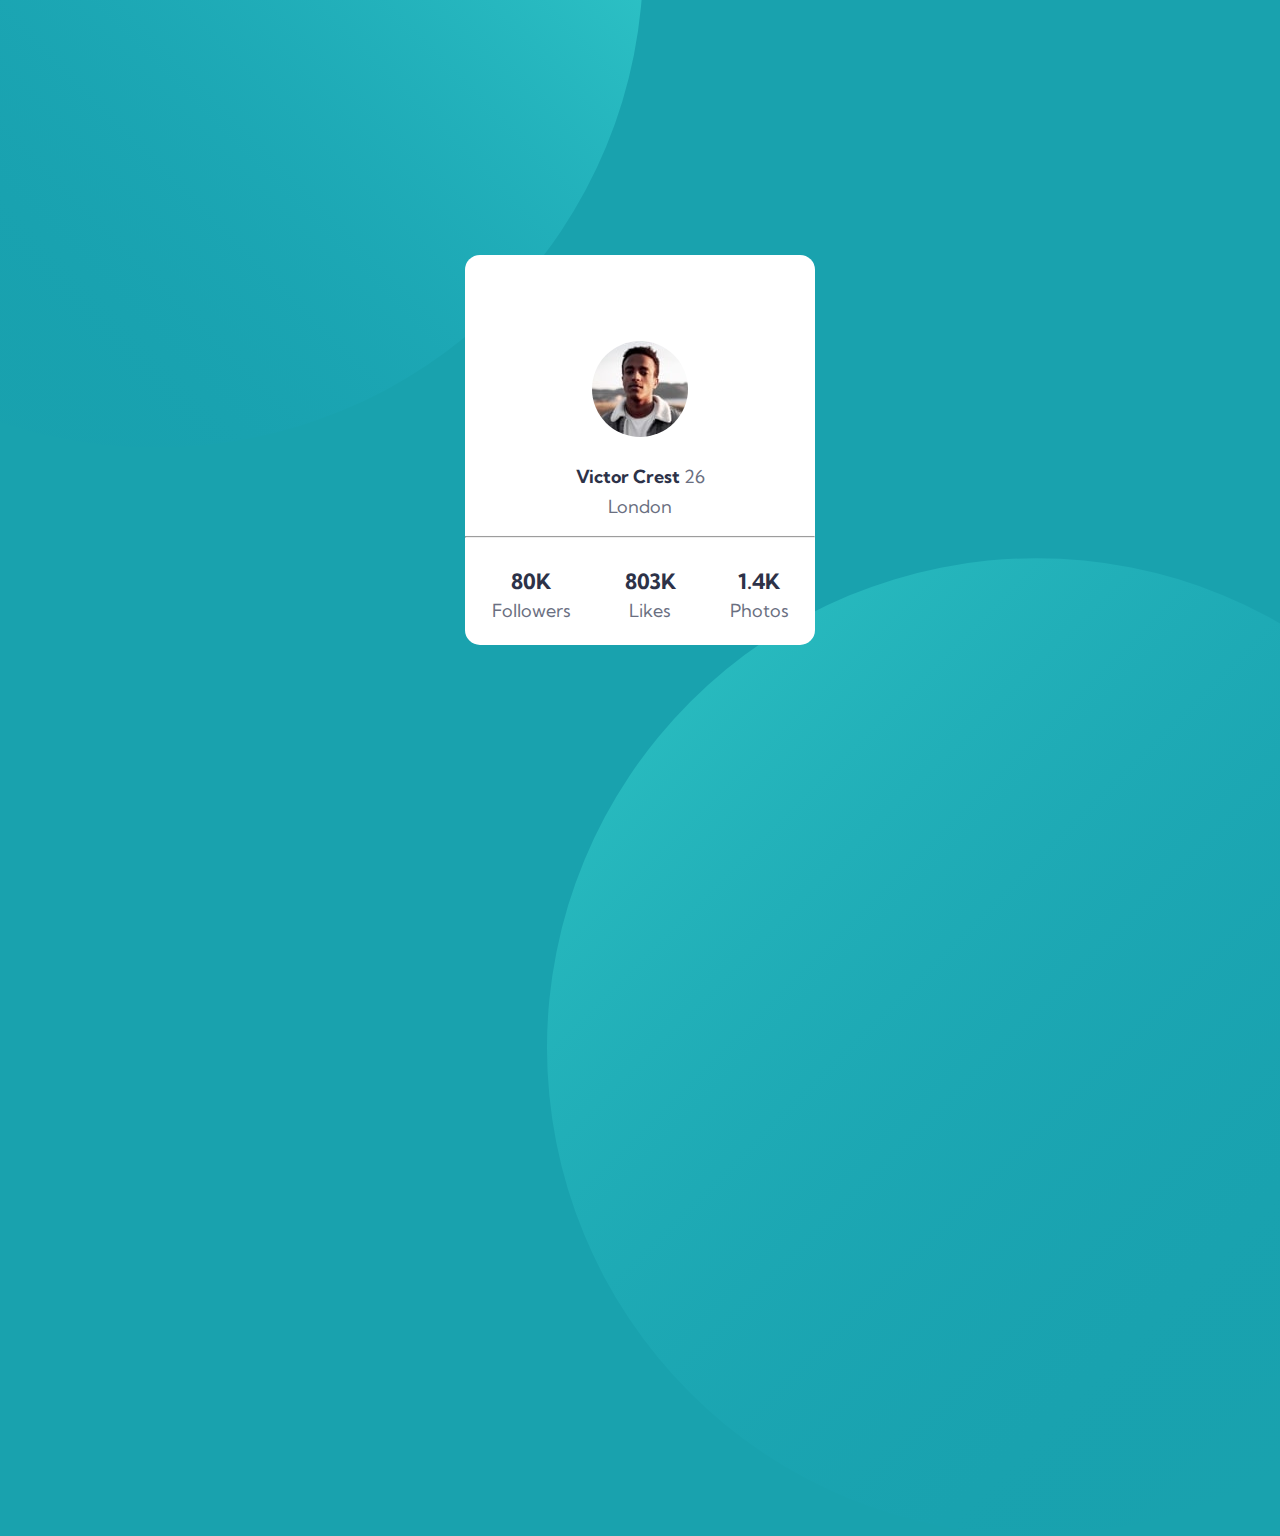
<file: index.html>
<!DOCTYPE html>
<html lang="en" dir="ltr">

<head>
  <meta charset="utf-8">
  <meta name="viewport" content="width=device-width, initial-scale=1.0">

  <link rel="stylesheet" href="styles.css">
  <link rel="preconnect" href="https://fonts.gstatic.com">
<link href="https://fonts.googleapis.com/css2?family=Kumbh+Sans:wght@400;700&display=swap" rel="stylesheet">

  <title>Frontend Mentor | Profile card component</title>
</head>

<body>
  <svg class="circlet" width="978" height="978" xmlns="http://www.w3.org/2000/svg"><defs><linearGradient x1="50%" y1=".779%" x2="50%" y2="100%" id="a"><stop stop-color="#0989B4" stop-opacity="0" offset="0%"/><stop stop-color="#53FFEE" offset="99.94%"/></linearGradient></defs><ellipse fill="url(#a)" transform="rotate(-135 489 489)" cx="489" cy="489" rx="489" ry="488" fill-rule="evenodd" opacity=".5"/></svg>

  <svg class="circleb" width="978" height="978" xmlns="http://www.w3.org/2000/svg"><defs><linearGradient x1="50%" y1=".779%" x2="50%" y2="100%" id="a"><stop stop-color="#0989B4" stop-opacity="0" offset="0%"/><stop stop-color="#53FFEE" offset="99.94%"/></linearGradient></defs><ellipse fill="url(#a)" transform="scale(1 -1) rotate(45 1669.55 0)" cx="489" cy="489" rx="489" ry="488" fill-rule="evenodd" opacity=".25"/></svg>

  <div class="card">
    <div class="bg-img">
      <svg class="bg-img" width="350" height="140" xmlns="http://www.w3.org/2000/svg" xmlns:xlink="http://www.w3.org/1999/xlink"><defs><linearGradient x1="50%" y1=".779%" x2="50%" y2="100%" id="c"><stop stop-color="#0989B4" stop-opacity="0" offset="0%"/><stop stop-color="#53FFEE" offset="99.94%"/></linearGradient><linearGradient x1="50%" y1=".779%" x2="50%" y2="100%" id="d"><stop stop-color="#0989B4" stop-opacity="0" offset="0%"/><stop stop-color="#53FFEE" offset="99.94%"/></linearGradient><path id="a" d="M0 0h350v140H0z"/></defs><g fill="none" fill-rule="evenodd"><mask id="b" fill="#fff"><use xlink:href="#a"/></mask><use fill="#41CBD3" xlink:href="#a"/><g mask="url(#b)" opacity=".5"><g transform="translate(-11 -4)"><ellipse fill="url(#c)" transform="rotate(90 60.479 14.8)" cx="60.479" cy="14.8" rx="14.8" ry="14.834"/><ellipse fill="url(#d)" transform="rotate(180 14.834 14.8)" cx="14.834" cy="14.8" rx="14.834" ry="14.8"/><ellipse fill="url(#d)" cx="151.767" cy="14.8" rx="14.834" ry="14.8"/><ellipse fill="url(#c)" transform="rotate(-90 106.123 14.8)" cx="106.123" cy="14.8" rx="14.8" ry="14.834"/><ellipse fill="url(#c)" transform="rotate(90 243.055 14.8)" cx="243.055" cy="14.8" rx="14.8" ry="14.834"/><ellipse fill="url(#d)" transform="rotate(180 197.411 14.8)" cx="197.411" cy="14.8" rx="14.834" ry="14.8"/><ellipse fill="url(#d)" cx="334.344" cy="14.8" rx="14.834" ry="14.8"/><ellipse fill="url(#c)" transform="rotate(-90 288.7 14.8)" cx="288.699" cy="14.8" rx="14.8" ry="14.834"/></g><g transform="translate(-11 91.63)"><ellipse fill="url(#c)" transform="rotate(90 60.479 14.8)" cx="60.479" cy="14.8" rx="14.8" ry="14.834"/><ellipse fill="url(#d)" transform="rotate(180 14.834 14.8)" cx="14.834" cy="14.8" rx="14.834" ry="14.8"/><ellipse fill="url(#d)" cx="151.767" cy="14.8" rx="14.834" ry="14.8"/><ellipse fill="url(#c)" transform="rotate(-90 106.123 14.8)" cx="106.123" cy="14.8" rx="14.8" ry="14.834"/><ellipse fill="url(#c)" transform="rotate(90 243.055 14.8)" cx="243.055" cy="14.8" rx="14.8" ry="14.834"/><ellipse fill="url(#d)" transform="rotate(180 197.411 14.8)" cx="197.411" cy="14.8" rx="14.834" ry="14.8"/><ellipse fill="url(#d)" cx="334.344" cy="14.8" rx="14.834" ry="14.8"/><ellipse fill="url(#c)" transform="rotate(-90 288.7 14.8)" cx="288.699" cy="14.8" rx="14.8" ry="14.834"/></g><g transform="translate(-11 43.815)"><ellipse fill="url(#c)" transform="rotate(-90 60.479 14.8)" cx="60.479" cy="14.8" rx="14.8" ry="14.834"/><ellipse fill="url(#d)" cx="14.834" cy="14.8" rx="14.834" ry="14.8"/><ellipse fill="url(#d)" cx="151.767" cy="14.8" rx="14.834" ry="14.8"/><ellipse fill="url(#c)" transform="rotate(90 106.123 14.8)" cx="106.123" cy="14.8" rx="14.8" ry="14.834"/><ellipse fill="url(#c)" transform="rotate(-90 243.055 14.8)" cx="243.055" cy="14.8" rx="14.8" ry="14.834"/><ellipse fill="url(#d)" cx="197.411" cy="14.8" rx="14.834" ry="14.8"/><ellipse fill="url(#d)" cx="334.344" cy="14.8" rx="14.834" ry="14.8"/><ellipse fill="url(#c)" transform="rotate(90 288.7 14.8)" cx="288.699" cy="14.8" rx="14.8" ry="14.834"/></g><g transform="translate(11.822 18.77)"><ellipse fill="url(#c)" transform="rotate(90 60.479 14.8)" cx="60.479" cy="14.8" rx="14.8" ry="14.834"/><ellipse fill="url(#d)" transform="rotate(180 14.834 14.8)" cx="14.834" cy="14.8" rx="14.834" ry="14.8"/><ellipse fill="url(#d)" cx="151.767" cy="14.8" rx="14.834" ry="14.8"/><ellipse fill="url(#c)" transform="rotate(-90 106.123 14.8)" cx="106.123" cy="14.8" rx="14.8" ry="14.834"/><ellipse fill="url(#c)" transform="rotate(90 243.055 14.8)" cx="243.055" cy="14.8" rx="14.8" ry="14.834"/><ellipse fill="url(#d)" transform="rotate(180 197.411 14.8)" cx="197.411" cy="14.8" rx="14.834" ry="14.8"/><ellipse fill="url(#d)" cx="334.344" cy="14.8" rx="14.834" ry="14.8"/><ellipse fill="url(#c)" transform="rotate(-90 288.7 14.8)" cx="288.699" cy="14.8" rx="14.8" ry="14.834"/></g><g transform="translate(11.822 114.4)"><ellipse fill="url(#c)" transform="rotate(90 60.479 14.8)" cx="60.479" cy="14.8" rx="14.8" ry="14.834"/><ellipse fill="url(#d)" transform="rotate(180 14.834 14.8)" cx="14.834" cy="14.8" rx="14.834" ry="14.8"/><ellipse fill="url(#d)" cx="151.767" cy="14.8" rx="14.834" ry="14.8"/><ellipse fill="url(#c)" transform="rotate(-90 106.123 14.8)" cx="106.123" cy="14.8" rx="14.8" ry="14.834"/><ellipse fill="url(#c)" transform="rotate(90 243.055 14.8)" cx="243.055" cy="14.8" rx="14.8" ry="14.834"/><ellipse fill="url(#d)" transform="rotate(180 197.411 14.8)" cx="197.411" cy="14.8" rx="14.834" ry="14.8"/><ellipse fill="url(#d)" cx="334.344" cy="14.8" rx="14.834" ry="14.8"/><ellipse fill="url(#c)" transform="rotate(-90 288.7 14.8)" cx="288.699" cy="14.8" rx="14.8" ry="14.834"/></g><g transform="translate(11.822 66.585)"><ellipse fill="url(#c)" transform="rotate(-90 60.479 14.8)" cx="60.479" cy="14.8" rx="14.8" ry="14.834"/><ellipse fill="url(#d)" cx="14.834" cy="14.8" rx="14.834" ry="14.8"/><ellipse fill="url(#d)" cx="151.767" cy="14.8" rx="14.834" ry="14.8"/><ellipse fill="url(#c)" transform="rotate(90 106.123 14.8)" cx="106.123" cy="14.8" rx="14.8" ry="14.834"/><ellipse fill="url(#c)" transform="rotate(-90 243.055 14.8)" cx="243.055" cy="14.8" rx="14.8" ry="14.834"/><ellipse fill="url(#d)" cx="197.411" cy="14.8" rx="14.834" ry="14.8"/><ellipse fill="url(#d)" cx="334.344" cy="14.8" rx="14.834" ry="14.8"/><ellipse fill="url(#c)" transform="rotate(90 288.7 14.8)" cx="288.699" cy="14.8" rx="14.8" ry="14.834"/></g></g></g></svg>
    </div>
    <div class="mid">
      <img class="profile-img" src="image-victor.jpg" alt="Victor's Profile Picture">
      <p class="name"><b>Victor Crest</b><span class="age"> 26</span></p>
      <p class="place">London</p>
    </div>
    <hr>
    <div class="bot">
      <div class="stats">
        <h3>80K</h3>
        <p class="stat-text">Followers</p>
      </div>
      <div class="stats">
        <h3>803K</h3>
        <p class="stat-text">Likes</p>
      </div>
      <div class="stats">
        <h3>1.4K</h3>
        <p class="stat-text">Photos</p>
      </div>
    </div>
  </div>
</body>

</html>
</file>
<file: styles.css>
body{
  font-size: 18px;
  font-family: 'Kumbh Sans', sans-serif;
  background-color: #19a2ae;
}
h3{
  margin-bottom: 5px;
  font-weight: 700;
}
.name{
  margin-bottom: 2%;
  color: #2d3248;
}

.age{
  color: 	#6a6f81;
}
.place{
  margin-top: 0;
  color: 	#6a6f81;
}
.stat-text{
  margin-top: 0;
  color: #6a6f81;
}

hr{
  color: #969696;
}

.card{
  background-color: white;
  margin: auto;
  text-align: center;
  width: 350px;
  position: absolute;
  border-radius: 15px;
  top: 50%; left: 50%;
  transform: translate(-50%, -50%);
}

.bg-img{
  border-radius: 15px 15px 0 0;
}
.profile-img{
  border-radius: 50%;
  margin-top: -4rem;
  border: 5px solid #fff;
}

.stats{
  display: inline-block;
  padding: 0 25px 5px;
  color: #2d3248;
}

.circlet{
  position: absolute;
  transform: translate(-35%,-55%);
}

.circleb{
  position:absolute;
  right: 0;
  bottom: 0;
    transform: translate(25%,65%);
}

@media only screen and (max-width: 375px){
  .circleb{
      transform: translate(70%,55%);
  }

  .circlet{
    transform: translate(-70%,-55%);
  }
}
</file>
